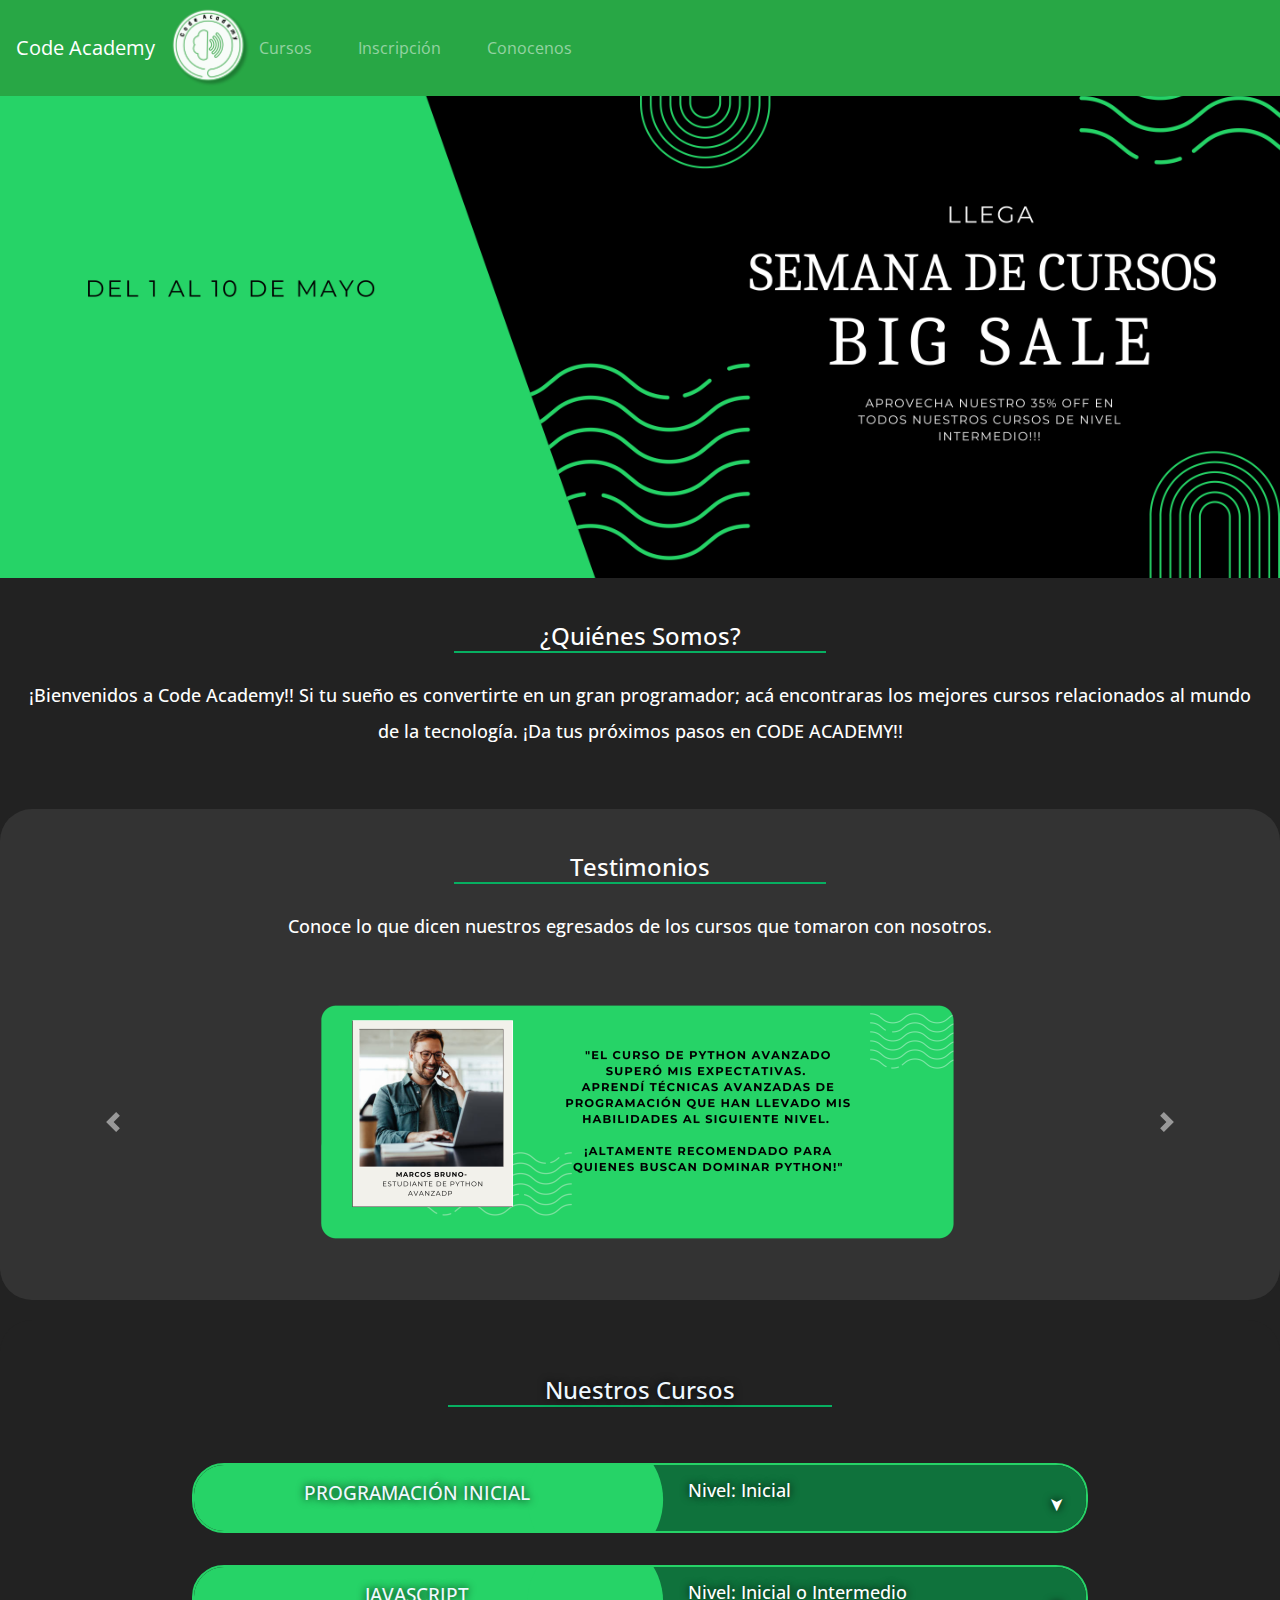
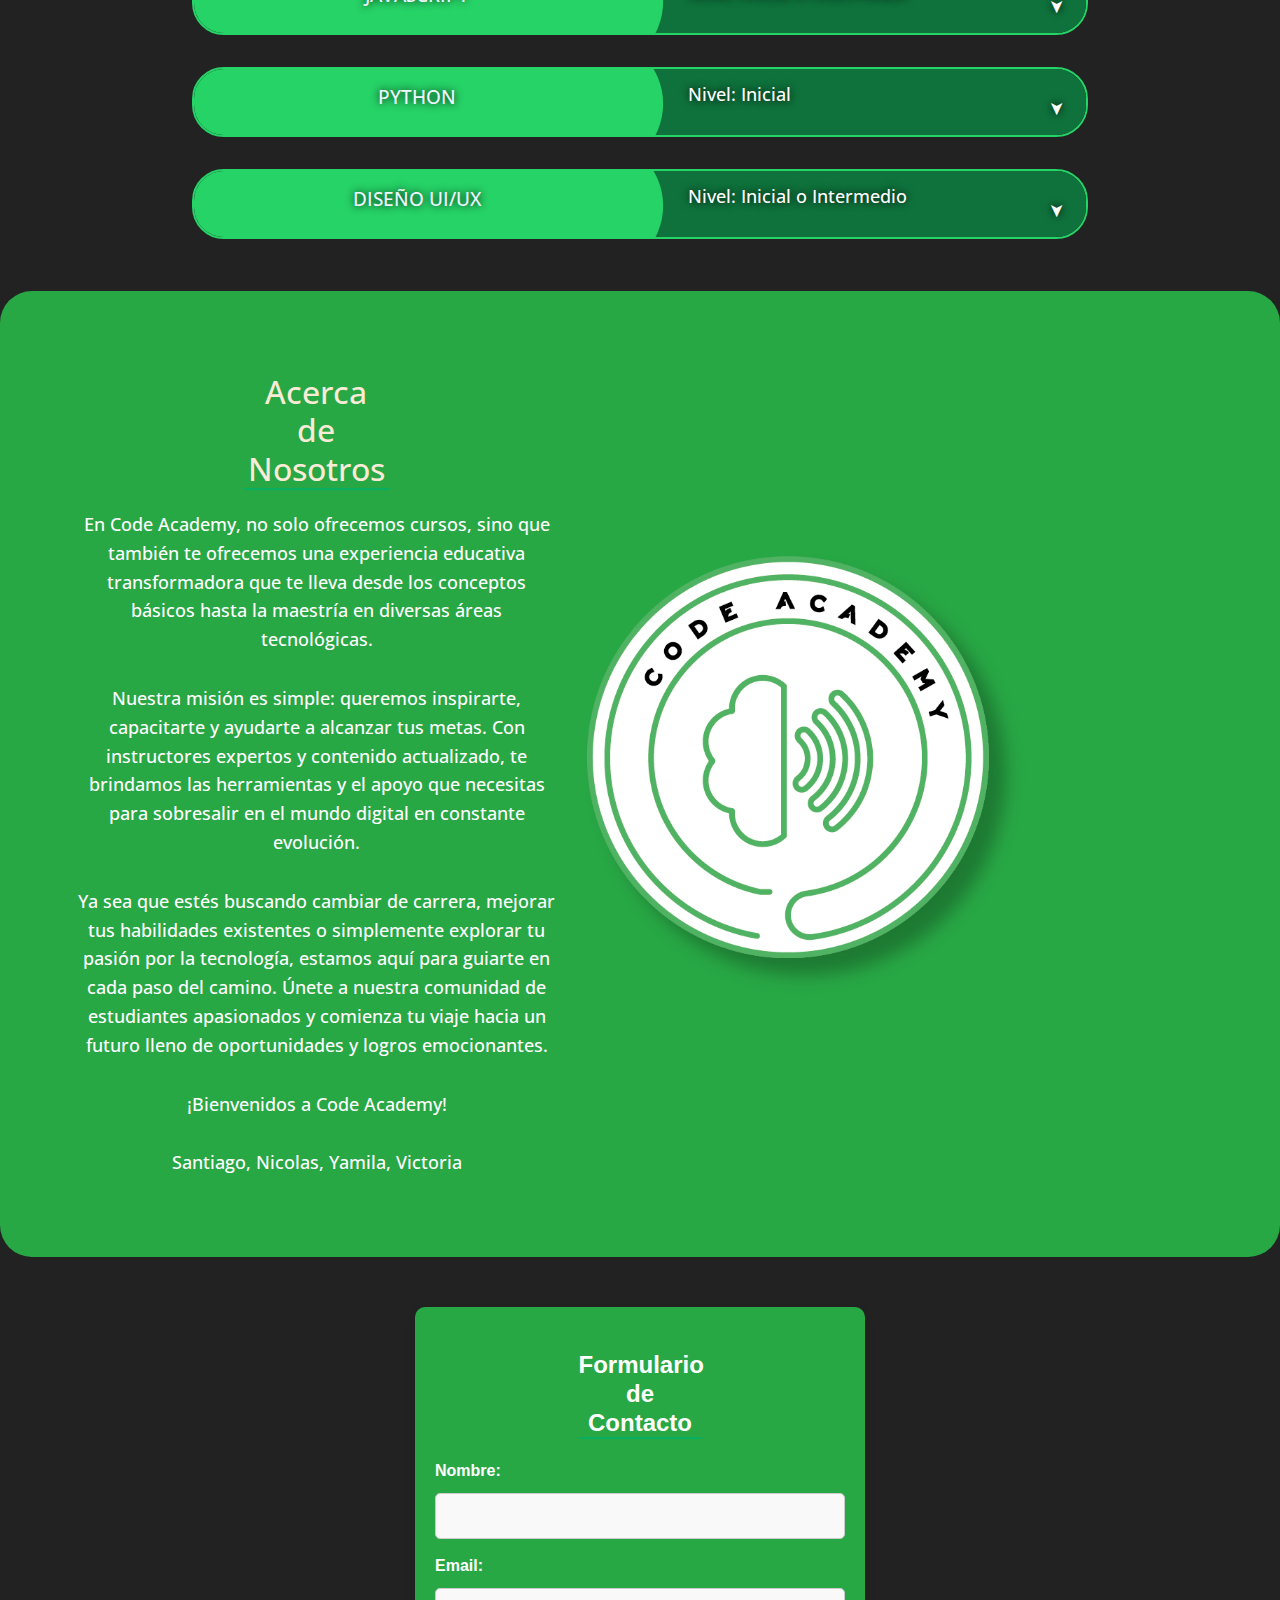
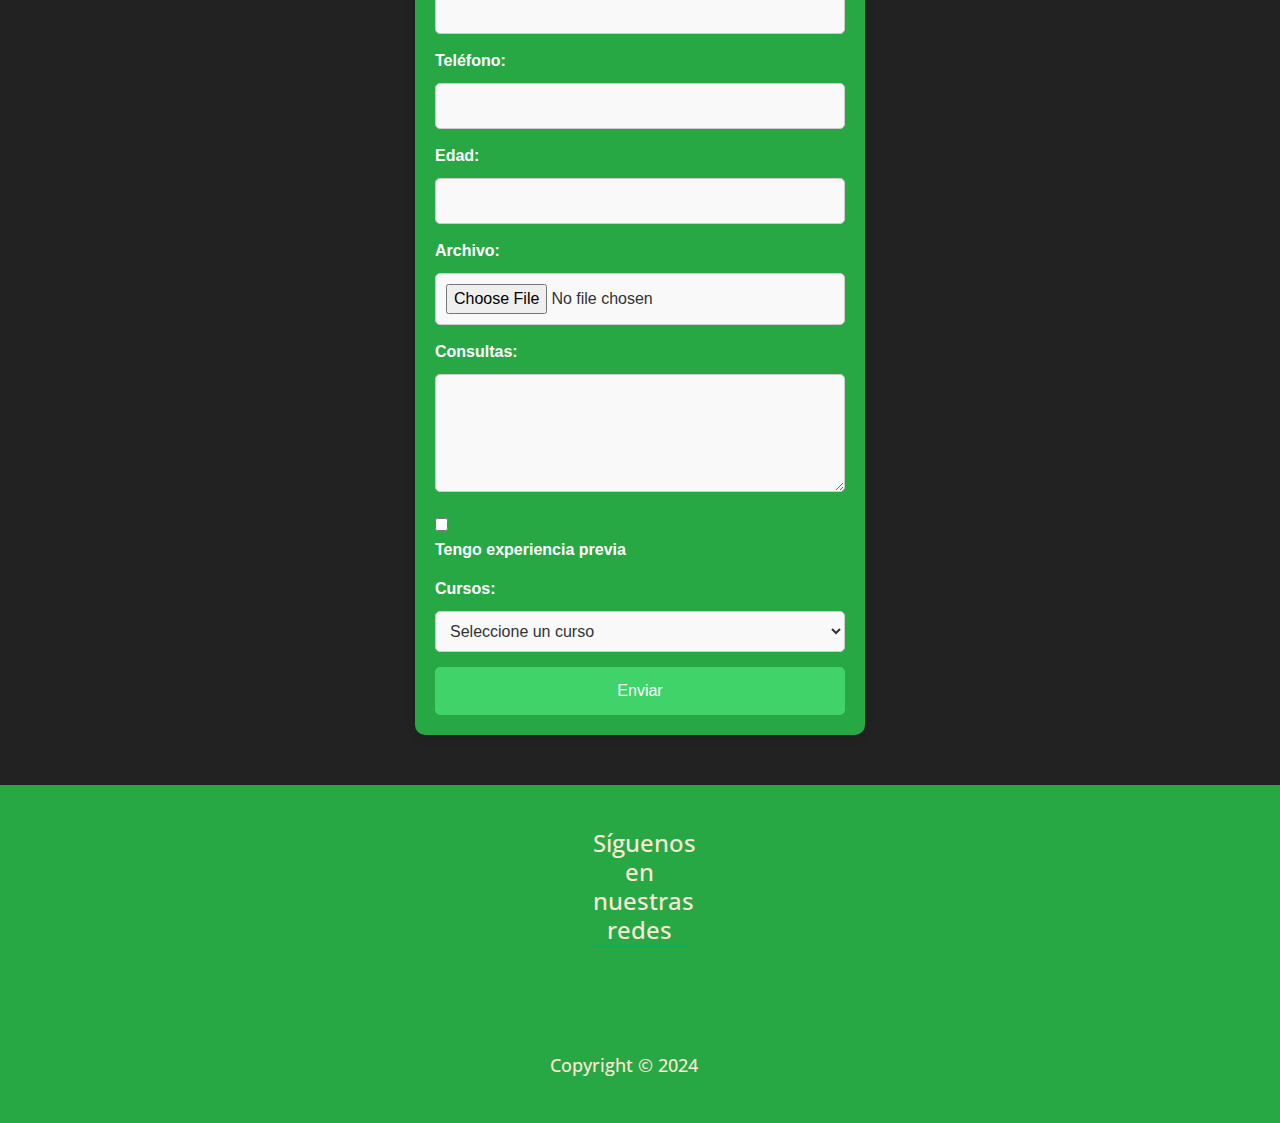
<file: index.html>
<!DOCTYPE html>
<html lang="es">
  <head>
    <meta charset="UTF-8" />
    <meta name="viewport" content="width=device-width, initial-scale=1.0" />
    <title>Code Academy</title>
    <link
      rel="stylesheet"
      href="https://stackpath.bootstrapcdn.com/bootstrap/4.5.2/css/bootstrap.min.css"
    />
    <link
      rel="shortcut icon"
      href="./images/faviconcodeacademy.png"
      type="image/x-icon"
    />
    <link
      rel="stylesheet"
      href="https://cdnjs.cloudflare.com/ajax/libs/font-awesome/6.5.2/css/all.min.css"
      integrity="sha512-SnH5WK+bZxgPHs44uWIX+LLJAJ9/2PkPKZ5QiAj6Ta86w+fsb2TkcmfRyVX3pBnMFcV7oQPJkl9QevSCWr3W6A=="
      crossorigin="anonymous"
      referrerpolicy="no-referrer"
    />
    <link rel="stylesheet" href="./css/styles.css" />
  </head>

  <body data-spy="scroll" data-target=".navbar" data-offset="50">
    <header>
      <nav class="navbar navbar-expand-lg navbar-dark bg-success fixed-top">
        <a class="navbar-brand" href="#">Code Academy</a>
        <button
          class="navbar-toggler"
          type="button"
          data-toggle="collapse"
          data-target="#navbarNav"
          aria-controls="navbarNav"
          aria-expanded="false"
          aria-label="toggle navigation"
        >
          <span class="navbar-toggler-icon"></span>
        </button>
        <div class="logo">
          <img src="./images/Logocoderacademy1.png" alt="Logo" />
        </div>
        <div class="collapse navbar-collapse" id="navbarNav">
          <ul class="navbar-nav">
            <li class="nav-item">
              <a class="nav-link" href="#Cursos">Cursos</a>
            </li>
            <li class="nav-item">
              <a class="nav-link" href="#Inscripcion ">Inscripción </a>
            </li>
            <li class="nav-item">
              <a class="nav-link" href="#Conocenos">Conocenos</a>
            </li>
          </ul>
        </div>
      </nav>
    </header>
    <main>
      <h1>Code Academy</h1>
      <img src="./images/bannerHome.jpg" alt="bannerHome de Code Academy" />

      <section id="presentacion">
        <div>
          <h2>¿Quiénes Somos?</h2>
          <p>
            ¡Bienvenidos a Code Academy!! Si tu sueño es convertirte en un gran
            programador; acá encontraras los mejores cursos relacionados al
            mundo de la tecnología. ¡Da tus próximos pasos en CODE ACADEMY!!
          </p>
        </div>
      </section>

      <section id="Testimonios">
        <h2>Testimonios</h2>
        <p>
          Conoce lo que dicen nuestros egresados de los cursos que tomaron con
          nosotros.
        </p>

        <div id="carousel" class="carousel slide" data-ride="carousel">
          <div class="carousel-inner">
            <div class="carousel-item active">
              <img
                src="./images/1testimonio.png"
                alt="Primer testimonio de alumnos"
              />
            </div>
            <div class="carousel-item">
              <img
                src="./images/2testimonio.png"
                alt="Segundo testimonio de alumnos"
              />
            </div>
            <div class="carousel-item">
              <img
                src="./images/3testimonio.png"
                alt="Tercer testimonio de alumnos"
              />
            </div>
            <div class="carousel-item">
              <img
                src="./images/4testimonio.png"
                alt="Cuarto testimonio de alumnos"
              />
            </div>
            <div class="carousel-item">
              <img
                src="./images/5testimonio.png"
                alt="Quinto testimonio de alumnos"
              />
            </div>
          </div>
          <a
            class="carousel-control-prev"
            href="#carousel"
            role="button"
            data-slide="prev"
          >
            <span class="carousel-control-prev-icon" aria-hidden="true"></span>
            <span class="sr-only">Previous</span>
          </a>

          <a
            class="carousel-control-next"
            href="#carousel"
            role="button"
            data-slide="next"
          >
            <span class="carousel-control-next-icon" aria-hidden="true"></span>
            <span class="sr-only">next</span>
          </a>
        </div>
      </section>

      <section class="info-cursos">
        <h2 id="Cursos">Nuestros Cursos</h2>
        <article class="curso">
          <div class="info-curso-superior">
            <div class="titulo-curso">
              <h3>PROGRAMACIÓN INICIAL</h3>
            </div>
            <div class="nivel-curso">
              <p>Nivel: Inicial</p>
            </div>
            <div class="boton-curso">
              <p class="flecha-info-curso">&#10148;</p>
            </div>
          </div>
          <div class="info-curso-inferior">
            <p class="descripcion-curso">
              ¡Descubre el mundo de la de programación desde cero! Aprende los
              fundamentos esenciales que necesitarás para adentrarte en el mundo
              del desarrollo
            </p>
            <p>¡100% VIRTUAL Y CON CERTIFICACIÓN!</p>
          </div>
        </article>

        <article class="curso">
          <div class="info-curso-superior">
            <div class="titulo-curso">
              <h3>JAVASCRIPT</h3>
            </div>
            <div class="nivel-curso">
              <p>Nivel: Inicial o Intermedio</p>
            </div>
            <div class="boton-curso">
              <p class="flecha-info-curso">&#10148;</p>
            </div>
          </div>
          <div class="info-curso-inferior">
            <p>
              ¡Descubre el lenguaje de programación más usado en el mundo!
              Aprende los fundamentos esenciales de este poderoso lenguaje
              utilizado en el desarrollo web
            </p>
            <p>¡100% VIRTUAL Y CON CERTIFICACIÓN!</p>
          </div>
        </article>

        <article class="curso">
          <div class="info-curso-superior">
            <div class="titulo-curso">
              <h3>PYTHON</h3>
            </div>
            <div class="nivel-curso">
              <p>Nivel: Inicial</p>
            </div>
            <div class="boton-curso">
              <p class="flecha-info-curso">&#10148;</p>
            </div>
          </div>
          <div class="info-curso-inferior">
            <p class="descripcion-curso">
              ¡Descubre el mundo del diseño digital! Aprende los fundamentos de
              este lenguaje ideal para principiantes
            </p>
            <p>¡100% VIRTUAL Y CON CERTIFICACIÓN!</p>
          </div>
        </article>

        <article class="curso">
          <div class="info-curso-superior">
            <div class="titulo-curso">
              <h3>DISEÑO UI/UX</h3>
            </div>
            <div class="nivel-curso">
              <p>Nivel: Inicial o Intermedio</p>
            </div>
            <div class="boton-curso">
              <p class="flecha-info-curso">&#10148;</p>
            </div>
          </div>

          <div class="info-curso-inferior">
            <p class="descripcion-curso">
              ¡Descubre el mundo del diseño digital! Aprende desde cero a crear
              experiencias digitales impactantes y centradas en el usuario
            </p>
            <p>¡100% VIRTUAL Y CON CERTIFICACIÓN!</p>
          </div>
        </article>
      </section>

      <section id="Conocenos">
        <div class="container">
          <div class="content">
            <h2>Acerca de Nosotros</h2>
            <p>
              En Code Academy, no solo ofrecemos cursos, sino que también te
              ofrecemos una experiencia educativa transformadora que te lleva
              desde los conceptos básicos hasta la maestría en diversas áreas
              tecnológicas.
            </p>
            <p>
              Nuestra misión es simple: queremos inspirarte, capacitarte y
              ayudarte a alcanzar tus metas. Con instructores expertos y
              contenido actualizado, te brindamos las herramientas y el apoyo
              que necesitas para sobresalir en el mundo digital en constante
              evolución.
            </p>
            <p>
              Ya sea que estés buscando cambiar de carrera, mejorar tus
              habilidades existentes o simplemente explorar tu pasión por la
              tecnología, estamos aquí para guiarte en cada paso del camino.
              Únete a nuestra comunidad de estudiantes apasionados y comienza tu
              viaje hacia un futuro lleno de oportunidades y logros
              emocionantes.
            </p>
            <p>¡Bienvenidos a Code Academy!</p>
            <p>Santiago, Nicolas, Yamila, Victoria</p>
          </div>
          <div class="image">
            <img src="./images/Logocoderacademy2.png" alt="Logo Code Academy" />
          </div>
        </div>
      </section>

      <div class="containerform" id="Inscripcion">
        <h2 class="h2form">Formulario de Contacto</h2>
        <form id="contactForm" onsubmit="return validateForm()">
            <div class="form-group">
                <label for="nombre">Nombre:</label>
                <input type="text" id="nombre" name="nombre" />
            </div>
            <div class="form-group">
                <label for="email">Email:</label>
                <input type="email" id="email" name="email" />
            </div>
            <div class="form-group">
                <label for="telefono">Teléfono:</label>
                <input type="tel" id="telefono" name="telefono" />
            </div>
            <div class="form-group">
                <label for="edad">Edad:</label>
                <input type="number" id="edad" name="edad" />
            </div>
            <div class="form-group">
                <label for="file">Archivo:</label>
                <input type="file" id="file" name="file">
            </div>
            <div class="form-group">
                <label for="consultas">Consultas:</label>
                <textarea id="consultas" name="consultas" rows="4"></textarea>
            </div>
            <div class="form-group">
                <input type="checkbox" id="experiencia" name="experiencia">
                <label for="experiencia">Tengo experiencia previa</label>
            </div>
            <div class="form-group">
                <label for="cursos">Cursos:</label>
                <select id="cursos" name="cursos">
                    <option value="">Seleccione un curso</option>
                    <option value="programacion_inicial">Programación Inicial</option>
                    <option value="javascript_inicial">JavaScript Inicial</option>
                    <option value="javascript_intermedio">JavaScript Intermedio</option>
                    <option value="python">Python</option>
                    <option value="diseno_ui_ux_inicial">Diseño UI/UX Inicial</option>
                    <option value="diseno_ui_ux_intermedio">Diseño UI/UX Intermedio</option>
                </select>
            </div>
            <div id="error" class="error"></div>
            <button type="submit">Enviar</button>
        </form>
    </div>

      <script src="https://code.jquery.com/jquery-3.5.1.slim.min.js"></script>
      <script src="https://stackpath.bootstrapcdn.com/bootstrap/4.5.2/js/bootstrap.min.js"></script>
      <script>
        $(".carousel").carousel({
          interval: 5000,
        });
      </script>
    </main>
    <footer>
      <div class="box">
        <h2 class="h2footer">Síguenos en nuestras redes</h2>
        <div class="red-social">
          <a href="#"><i class="fab fa-facebook-f"></i></a>
          <a href="#"><i class="fab fa-instagram"></i></a>
        </div>
        <div class="copyright-container">
          <p class="copyright">Copyright © 2024</p>
        </div>
      </div>
    </footer>
    <script src="./script.js"></script>
  </body>
</html>
</file>
<file: css/styles.css>
@import url("https://fonts.googleapis.com/css2?family=Open+Sans:ital,wght@0,300..800;1,300..800&display=swap");

* {
  margin: 0;
  padding: 0;
  box-sizing: border-box;
}

/* Yami */

header {
  text-align: center;
  margin-bottom: 20px;
}

body {
  background-color: #222222;
  font-family: "Open Sans";
  color: white;
}
img {
  max-width: 100%;
  height: auto;
}
h1 {
  color: blanchedalmond;
  font-size: 32px;
  text-align: center;
  font-style: italic;
}
h2 {
  text-align: center;
  width: 30%;
  margin: 1em auto;
  border-bottom: solid 2px rgb(7, 175, 97);
  font-size: 1.4rem;
}
p {
  color: white;
  font-size: 18px;
  margin-bottom: 20px;
  font-weight: 500;
  line-height: 2;
  text-align: center;
  max-width: 800px;
}
nav {
  display: flex;
  background-color: #0f723c; /* Color verde de Nico */
  color: antiquewhite;
}
.logo img {
  width: 80px;
  height: auto;
}
nav ul {
  padding: 0%;
  list-style-type: none;
}
nav ul li {
  display: inline;
  margin-right: 30px;
}
nav ul li a {
  color: white;
  text-decoration: none;
}
section {
  padding: 20px;
  margin-bottom: 20px;
  border-radius: 2em;
}
section#Testimonios {
  background-color: #333;
}
.carousel-item img {
  display: block;
  margin: auto;
}

/* Vicky */
#Conocenos {
  padding: 50px 0;
  background-color: #28a745; /* En mi compu este se veia como Color verde de Nico */
  color: antiquewhite;
  text-align: center;
}

#Conocenos .container {
  max-width: 1200px;
  margin: 0 auto;
  display: flex;
  align-items: center;
  justify-content: center;
  flex-wrap: wrap;
}

#Conocenos .content {
  flex: 1;
  text-align: center;
  margin: 0 20px;
}

#Conocenos img {
  max-width: 30%;
  height: auto;
  transition: transform 0.3s ease;
  margin: 20px auto;
}

#Conocenos img:hover {
  transform: scale(1.1);
}

#Conocenos h2 {
  font-size: 32px;
  margin-bottom: 20px;
}

#Conocenos p {
  font-size: 18px;
  line-height: 1.6;
  margin-bottom: 30px;
}

/* Footer */
footer {
  background-color: #28a745;
  padding: 20px;
  text-align: center;
  color: antiquewhite;
}

.red-social {
  margin-top: 20px;
}

.red-social a {
  color: antiquewhite;
  margin: 0 15px;
  font-size: 24px;
  transition: color 0.3s;
}

.red-social a:hover {
  color: blue; /* Cambia el color al pasar el mouse por encima */
}

footer p {
  margin-top: 20px;
}

footer p.copyright {
  color: antiquewhite;
  margin-top: 20px;
  text-align: center;
}

.copyright-container {
  display: flex;
  justify-content: center;
  align-items: center;
  justify-self: center;
  padding-right: 2rem;
}

.box {
  display: grid;
  justify-content: center;
  align-items: center;
  justify-self: center;
  align-self: center;
}

/* Nico */

.info-cursos {
  padding: 2em 0;
  font-family: "Open Sans", sans-serif;
  display: flex;
  flex-direction: column;
  align-items: center;
  justify-content: center;
  gap: 2em;
  background-color: #222222;
  color: aliceblue;
  text-shadow: 0 0 8px black;
}

.curso {
  transition: ease 0.5s;
  max-height: 70px;
  width: 70%;
  overflow: hidden;
  border-radius: 2em;
  border: solid 2px #26d367;
}
.curso[activo] {
  max-height: 250px;
}

.info-curso-superior {
  display: grid;
  grid-template-columns: repeat(2, 1fr);
  text-align: center;
  position: relative;
  min-height: 70px;
  overflow: hidden;
}
.titulo-curso {
  z-index: 2;
  padding: 1em;
  text-align: center;
  background-color: #26d367;
}
.titulo-curso h3 {
  font-size: 1.2rem;
}
.titulo-curso:after {
  z-index: -1;
  content: "";
  position: absolute;
  top: 0;
  left: 35%;
  width: 20%;
  height: 100%;
  background-color: #26d367;
  clip-path: circle(50% at 50% 50%);
}
.nivel-curso {
  position: relative;
  padding-left: 3em;
  display: flex;
  justify-content: flex-start;
  align-items: center;
  background-color: #0f723c;
  font-weight: 700;
}
.nivel-curso p {
  text-align: start;
  max-width: 80%;
}
.boton-curso {
  position: absolute;
  width: 60px;
  height: 100%;
  right: 0%;
}
.boton-curso:hover {
  background-color: #91dbad75;
}
.flecha-info-curso {
  cursor: default;
  position: absolute;
  top: 30%;
  right: 35%;
  transform: rotate(90deg);
}

.info-curso-inferior {
  font-size: smaller;
  text-align: center;
  opacity: 0;
  padding: 1em;
}
.curso[activo] .info-curso-inferior {
  opacity: 1;
}

@media (max-width: 950px) {
  .titulo-curso h3 {
    font-size: 1rem;
  }
}
@media (max-width: 600px) {
  .titulo-curso:after {
    display: none;
  }
  .curso {
    width: 90%;
    max-height: 90px;
  }
  .info-curso-superior {
    min-height: 90px;
  }
  .nivel-curso {
    padding-left: 0.5em;
  }
  .curso[activo] {
    max-height: 350px;
  }
}

/* santi  */

.containerform {
  max-width: 450px;
  margin: 50px auto;
  background-color: #28a745;
  padding: 20px;
  border-radius: 10px;
  box-shadow: 0 4px 8px rgba(0, 0, 0, 0.1);
  color: white;
  font-family: 'Arial', sans-serif;
}

.h2form {
  text-align: center;
  margin-bottom: 20px;
  font-size: 24px;
  font-weight: bold;
}

.form-group {
  margin-bottom: 15px;
}

form label {
  display: block;
  margin-bottom: 5px;
  font-weight: bold;
}

form input[type="text"],
form input[type="email"],
form input[type="tel"],
form input[type="number"],
form input[type="file"],
form textarea,
form select {
  width: 100%;
  padding: 10px;
  margin-top: 5px;
  border: 1px solid #ccc;
  border-radius: 5px;
  box-sizing: border-box;
  font-size: 16px;
  background-color: #f9f9f9;
  color: #333;
}

form input[type="checkbox"] {
  margin-right: 10px;
}

form button {
  width: 100%;
  padding: 12px;
  background-color: #40d369;
  color: #fff;
  border: none;
  border-radius: 5px;
  font-size: 16px;
  cursor: pointer;
  transition: background-color 0.3s ease;
}

form button:hover {
  background-color: #26d367;
}

.error {
  text-align: center;
  color: #d45c0b;
  font-size: 16px;
  margin-top: 10px;
}

select {
  color: #333;
  background-color: #f9f9f9;
}


/* Media Queries hasta seccion Testimonios */

@media (max-width: 600px) {
  nav ul li {
    display: block;
    margin-right: 0;
    margin-bottom: 10px;
  }
  h1 {
    font-size: 24px;
    text-align: center;
  }
  h2 {
    font-size: 20px;
    text-align: center;
  }
  p {
    font-size: 16px;
  }
  section#Testimonios {
    padding: 10px;
  }
}

@media (min-width: 601px) and (max-width: 1024px) {
  h1 {
    font-size: 28px;
    text-align: center;
  }
  h2 {
    font-size: 22px;
    text-align: center;
  }
  p {
    font-size: 17px;
    max-width: 90%;
  }
  section {
    padding: 15px;
    margin-bottom: 15px;
  }
  section#Testimonios {
    padding: 15px;
  }
}

@media (min-width: 1025px) {
  h1 {
    font-size: 32px;
    text-align: center;
  }
  h2 {
    font-size: 24px;
    text-align: center;
  }
  p {
    font-size: 18px;
    max-width: 800%;
  }
  section {
    padding: 20px;
    margin-bottom: 20px;
  }
  section#Testimonios {
    padding: 20px;
  }
}

/* Media Queries */
@media (max-width: 600px) {
  .navbar ul li {
    display: block;
    margin: 10px 0;
  }

  h1 {
    font-size: 24px;
  }

  h2 {
    font-size: 20px;
    width: 60%;
  }

  p {
    font-size: 16px;
  }

  section {
    padding: 10px;
  }

  #Conocenos .container {
    flex-direction: row;
    justify-content: center; /* Centra el contenido horizontalmente */
    text-align: center;
  }

  #Conocenos .content {
    margin: 0 10px;
  }

  #Conocenos img {
    max-width: 70%;
  }

  footer {
    padding: 10px;
  }
}

@media (min-width: 601px) and (max-width: 1024px) {
  h1 {
    font-size: 28px;
  }

  h2 {
    font-size: 22px;
  }

  p {
    font-size: 17px;
  }

  section {
    padding: 15px;
  }

  #Conocenos .container {
    flex-direction: column;
    text-align: center;
  }

  #Conocenos .content {
    margin-right: 0;
  }

  #Conocenos img {
    max-width: 90%;
    margin: 20px 0;
  }
}

@media (min-width: 1025px) {
  h1 {
    font-size: 32px;
  }

  h2 {
    font-size: 24px;
  }

  p {
    font-size: 18px;
  }

  section {
    padding: 20px;
  }

  #Conocenos .container {
    flex-direction: row;
    text-align: left;
  }

  #Conocenos .content {
    margin-right: 20px;
  }

  #Conocenos img {
    max-width: 70%;
  }
}
</file>
